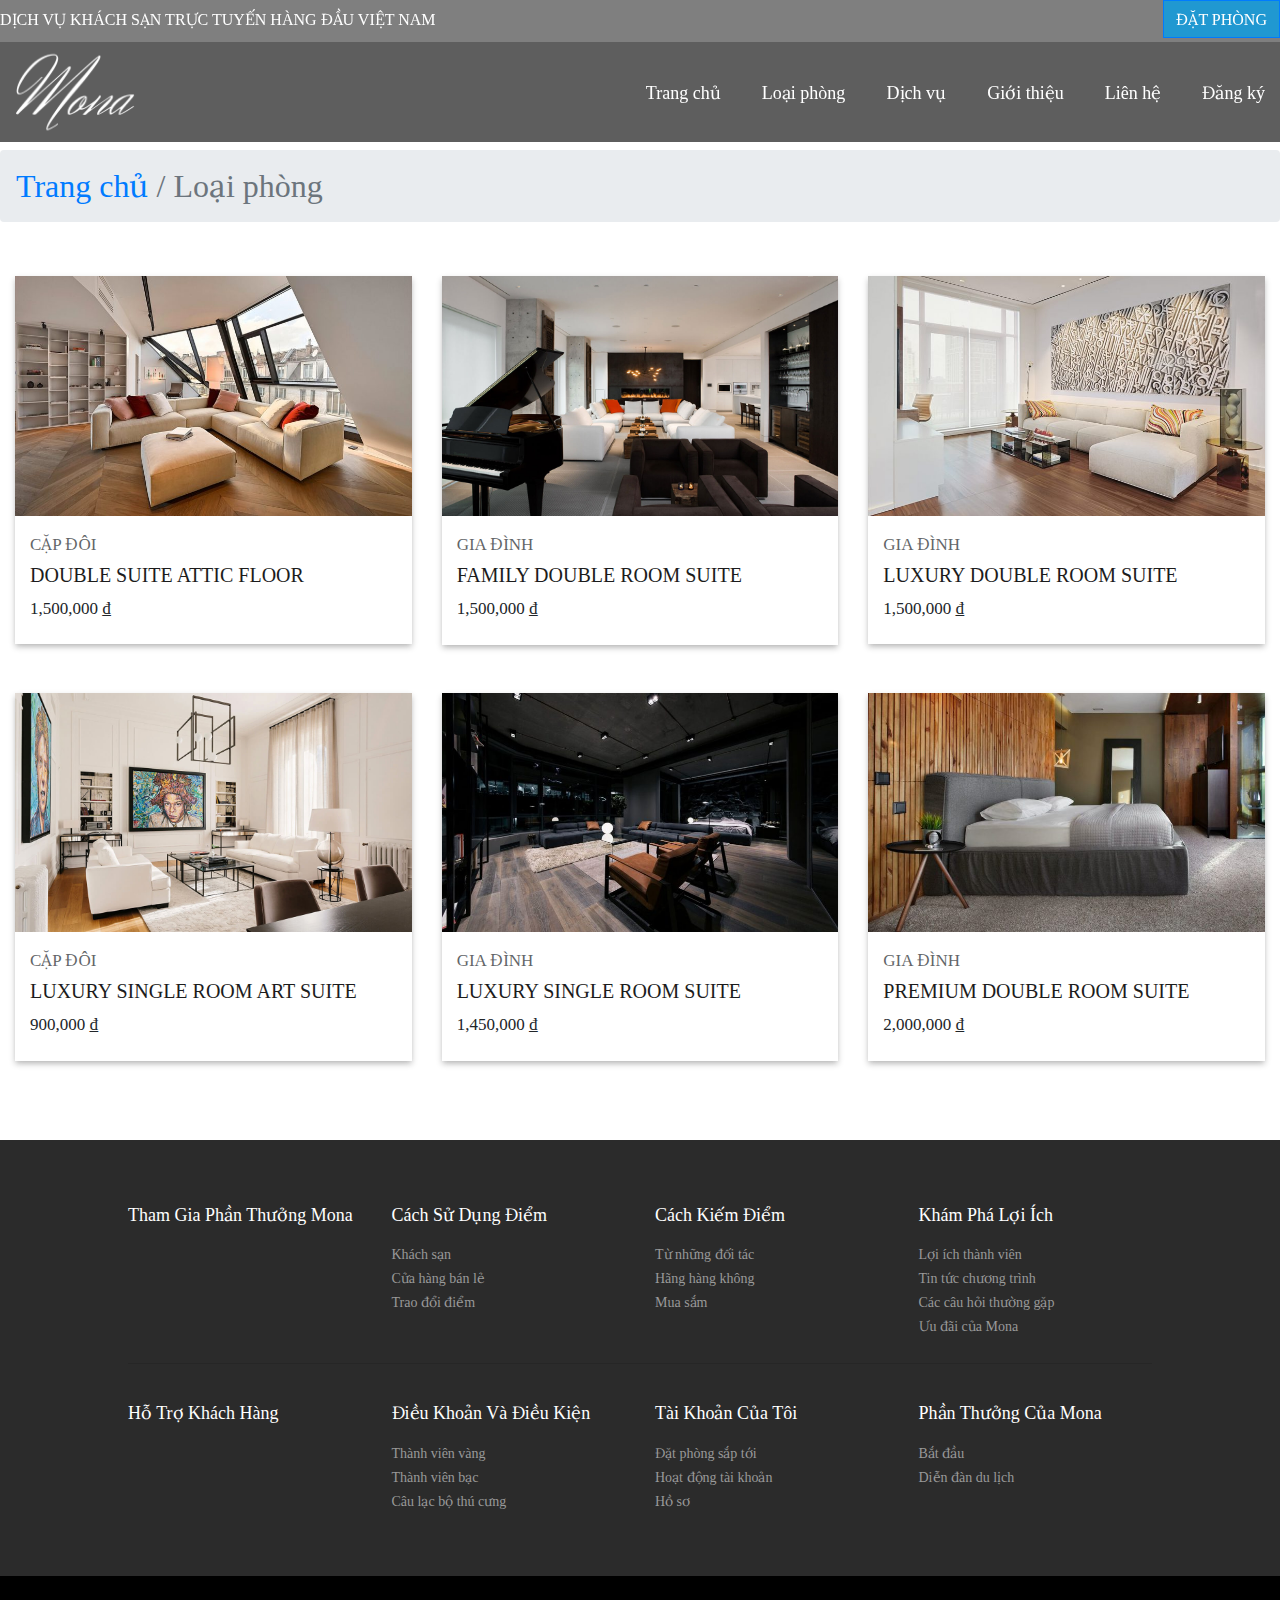
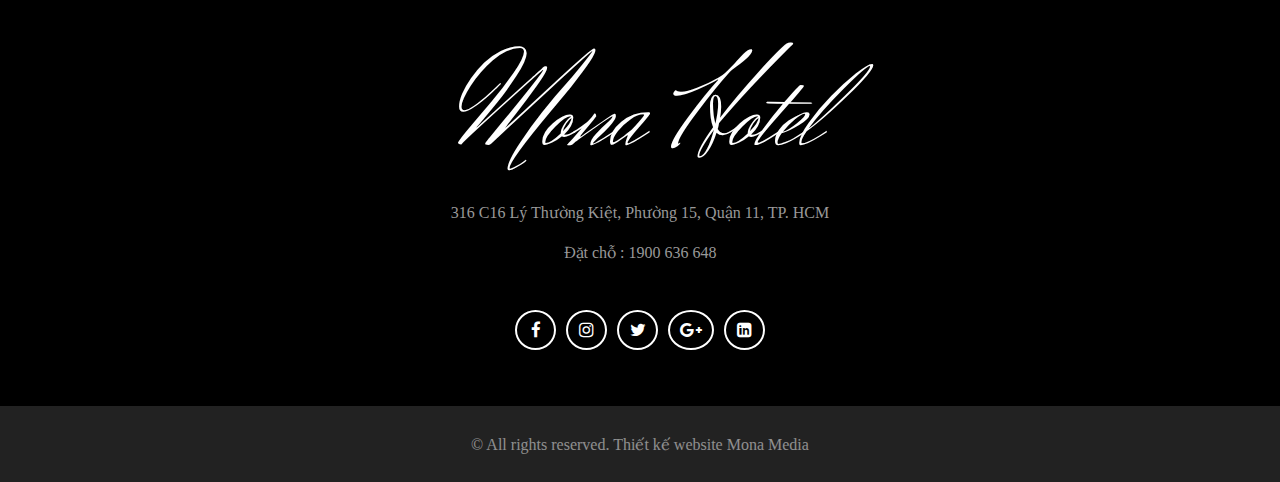
<file: rooms.html>
<!DOCTYPE html>
<html lang="en">
<head>
    <meta charset="UTF-8">
    <meta http-equiv="X-UA-Compatible" content="IE=edge">
    <meta name="viewport" content="width=device-width, initial-scale=1.0">
    <link rel="stylesheet" href="styles.css">
    <link href="https://cdn.jsdelivr.net/npm/bootstrap@5.0.0/dist/css/bootstrap.min.css" rel="stylesheet" integrity="sha384-wEmeIV1mKuiNpC+IOBjI7aAzPcEZeedi5yW5f2yOq55WWLwNGmvvx4Um1vskeMj0" crossorigin="anonymous">
    <link rel="stylesheet" href="https://cdnjs.cloudflare.com/ajax/libs/font-awesome/4.7.0/css/font-awesome.min.css">
    <link rel="stylesheet" href="https://maxcdn.bootstrapcdn.com/bootstrap/4.0.0/css/bootstrap.min.css" integrity="sha384-Gn5384xqQ1aoWXA+058RXPxPg6fy4IWvTNh0E263XmFcJlSAwiGgFAW/dAiS6JXm" crossorigin="anonymous">
    <script src="https://code.jquery.com/jquery-3.2.1.slim.min.js" integrity="sha384-KJ3o2DKtIkvYIK3UENzmM7KCkRr/rE9/Qpg6aAZGJwFDMVNA/GpGFF93hXpG5KkN" crossorigin="anonymous"></script>
    <script src="https://cdnjs.cloudflare.com/ajax/libs/popper.js/1.12.9/umd/popper.min.js" integrity="sha384-ApNbgh9B+Y1QKtv3Rn7W3mgPxhU9K/ScQsAP7hUibX39j7fakFPskvXusvfa0b4Q" crossorigin="anonymous"></script>
    <script src="https://maxcdn.bootstrapcdn.com/bootstrap/4.0.0/js/bootstrap.min.js" integrity="sha384-JZR6Spejh4U02d8jOt6vLEHfe/JQGiRRSQQxSfFWpi1MquVdAyjUar5+76PVCmYl" crossorigin="anonymous"></script>
    <script src="https://ajax.googleapis.com/ajax/libs/jquery/3.5.1/jquery.min.js"></script>


    <link rel="stylesheet" href="https://maxcdn.bootstrapcdn.com/bootstrap/4.0.0/css/bootstrap.min.css" integrity="sha384-Gn5384xqQ1aoWXA+058RXPxPg6fy4IWvTNh0E263XmFcJlSAwiGgFAW/dAiS6JXm" crossorigin="anonymous">




  </head>
  <body>


      <div class="root">
        

        <div class="header fixed-top" id="header">
      
          <div class="header-top" id="header-top">
            <div class="container">
              <div class="row align-items-center">
                <div class="col-md-7 text-uppercase"><p>dịch vụ khách sạn trực tuyến hàng đầu việt nam</p></div>
                <div class="col-md-5 text-right">
                    <button class="btn btn-primary text-uppercase"><a href="#room">đặt phòng</a></button>
                </div>
            </div>
            </div>
          </div>
          <div class="header-bottom">
            <div class="container">
              <div class="row align-items-center">
                <div class="col-md-4 col-sm-6 col-6">
                  <div class="header__logo">
                    <a href=""><img src="img/logo.png" alt=""></a>
                  </div>
                    
                </div>
                <div class="col-md-8 col-sm-6 col-6">

                  <button class="menu-btn"><i class="fa fa-bars" aria-hidden="true"></i></button>

                  <div class="header__nav">                        
                   <ul>
                     <li><a href="index.html">trang chủ</a></li>
                     <li><a href="rooms.html">loại phòng</a></li>
                     <li><a href="service.html">dịch vụ</a></li>
                     <li><a href="">giới thiệu</a></li>
                     <li><a href="">liên hệ</a></li>
                     <!-- <li class="login-btn">đăng ký</li> -->
                     <li class="login-btn"><span>đăng ký</span></li>
                   </ul>
                      
                  </div>
                  
                    <div class="header__nav" id="mobile-menu">
                      
                      
                     <ul>
                      <button class="close-btn"><i class="fa fa-times" aria-hidden="true"></i></button>
                       <li><a href="index.html">trang chủ</a></li>
                       <li><a href="rooms.html">loại phòng</a></li>
                       <li><a href="service.html">dịch vụ</a></li>
                       <li><a href="">giới thiệu</a></li>
                       <li><a href="">liên hệ</a></li>
                       <li class="login-btn">đăng ký</li>
                     </ul>
                        
                    </div>
                </div>
              </div>
            </div>
            
          </div>
          
      
        </div>
        
          

        <div class="body-container">

            <div class="page-title">
                <div class="page__breacrum">
                    <nav aria-label="breadcrumb">
                    <ol class="breadcrumb">
                        <li class="breadcrumb-item"><a href="index.html">Trang chủ</a></li>
                        <li class="breadcrumb-item active" aria-current="page">Loại phòng</li>
                        </ol>
                    </nav>
                </div>
            </div>

              

              <div class="section-3" id="room">
                <div class="container">
                  
                  <div class="row mb-5">
                    <div class="col-md-4 col-sm-12">
                      <div class="section-3__item">
                        <div class="section-3__item-img">
                          <img src="img/h7.jpg" alt="">
                        </div>
                        <div class="section-3__item-content">
                          <p class="text-uppercase product-name">cặp đôi</p>
                          <p class="text-uppercase product-title"><a href="">DOUBLE SUITE ATTIC FLOOR</a></p>
                          <p>1,500,000 ₫</p>
                        </div>
                      </div>
                    </div>

                    <div class="col-md-4 col-sm-12">
                      <div class="section-3__item">
                        <div class="section-3__item-img">
                          <img src="img/h8.jpg" alt="">
                        </div>
                        <div class="section-3__item-content">
                          <p class="text-uppercase product-name">gia đình</p>
                          <p class="text-uppercase product-title"><a href="">FAMILY DOUBLE ROOM SUITE</a></p>
                          <p>1,500,000 ₫</p>
                        </div>
                      </div>
                    </div>

                    <div class="col-md-4 col-sm-12">
                      <div class="section-3__item">
                        <div class="section-3__item-img">
                          <img src="img/h9.jpg" alt="">
                        </div>
                        <div class="section-3__item-content">
                          <p class="text-uppercase product-name">gia đình</p>
                          <p class="text-uppercase product-title"><a href="">LUXURY DOUBLE ROOM SUITE</a></p>
                          <p>1,500,000 ₫</p>
                        </div>
                      </div>
                    </div>
                  </div>

                  <div class="row">
                    <div class="col-md-4 col-sm-12">
                      <div class="section-3__item">
                        <div class="section-3__item-img">
                          <img src="img/h14.jpg" alt="">
                        </div>
                        <div class="section-3__item-content">
                          <p class="text-uppercase product-name">cặp đôi</p>
                          <p class="text-uppercase product-title"><a href="">LUXURY SINGLE ROOM ART SUITE</a></p>
                          <p>900,000 ₫</p>
                        </div>
                      </div>
                    </div>

                    <div class="col-md-4 col-sm-12">
                      <div class="section-3__item">
                        <div class="section-3__item-img">
                          <img src="img/h15.jpg" alt="">
                        </div>
                        <div class="section-3__item-content">
                          <p class="text-uppercase product-name">gia đình</p>
                          <p class="text-uppercase product-title"><a href="">LUXURY SINGLE ROOM SUITE</a></p>
                          <p>1,450,000 ₫</p>
                        </div>
                      </div>
                    </div>

                    <div class="col-md-4 col-sm-12">
                      <div class="section-3__item">
                        <div class="section-3__item-img">
                          <img src="img/h16.jpg" alt="">
                        </div>
                        <div class="section-3__item-content">
                          <p class="text-uppercase product-name">gia đình</p>
                          <p class="text-uppercase product-title"><a href="">PREMIUM DOUBLE ROOM SUITE</a></p>
                          <p>2,000,000 ₫</p>
                        </div>
                      </div>
                    </div>
                  </div>


                </div>
            </div>


              <div class="footer">
                <div class="footer-top">
                  <div class="footer-top-1">
                    <div class="row">
                      <div class="col-md-3">
                        <h6>Tham Gia Phần Thưởng Mona</h6>
                      </div>
                      <div class="col-md-3">
                        <h6>Cách Sử Dụng Điểm</h6>
                        <p><a href="">Khách sạn</a></p>
                        <p><a href="">Cửa hàng bán lẻ</a></p>
                        <p><a href="">Trao đổi điểm</a></p>
                      </div>
                      <div class="col-md-3">
                        <h6>Cách Kiếm Điểm</h6>
                        <p><a href="">Từ những đối tác</a></p>
                        <p><a href="">Hãng hàng không</a></p>
                        <p><a href="">Mua sắm</a></p>
                      </div>
                      <div class="col-md-3">
                        <h6>Khám Phá Lợi Ích</h6>
                        <p><a href="">Lợi ích thành viên</a></p>
                        <p><a href="">Tin tức chương trình</a></p>
                        <p><a href="">Các câu hỏi thường gặp</a></p>
                        <p><a href="">Ưu đãi của Mona</a></p>
                      </div>
                    </div>
                  </div>
                  <hr>
                  <div class="footer-top-2">
                    <div class="row">
                      <div class="col-md-3">
                        <h6>Hỗ Trợ Khách Hàng</h6>
                      </div>
                      <div class="col-md-3">
                        <h6>Điều Khoản Và Điều Kiện</h6>
                        <p><a href="">Thành viên vàng</a></p>
                        <p><a href="">Thành viên bạc</a></p>
                        <p><a href="">Câu lạc bộ thú cưng</a></p>
                      </div>
                      <div class="col-md-3">
                        <h6>Tài Khoản Của Tôi</h6>
                        <p><a href="">Đặt phòng sắp tới</a></p>
                        <p><a href="">Hoạt động tài khoản</a></p>
                        <p><a href="">Hồ sơ</a></p>
                      </div>
                      <div class="col-md-3">
                        <h6>Phần Thưởng Của Mona</h6>
                        <p><a href="">Bắt đầu</a></p>
                        <p><a href="">Diễn đàn du lịch</a></p>
                      </div>
                    </div>
                  </div>
                </div>
                
                <div class="footer-bottom text-center">
                  <h2>Mona Hotel</h2>
                  <p>316 C16 Lý Thường Kiệt, Phường 15, Quận 11, TP. HCM</p>
                  <p>Đặt chỗ : 1900 636 648</p>
                  <div class="social-icon">
                    <a href="" class="facebook" data-toggle="tooltip" data-placement="top" title="Follow on Facebook"><i class="fa fa-facebook" aria-hidden="true"></i></a>
                    <a href="" class="instagram" data-toggle="tooltip" data-placement="top" title="Follow on Instagram"><i class="fa fa-instagram" aria-hidden="true"></i></a>
                    <a href="" class="twitter" data-toggle="tooltip" data-placement="top" title="Follow on Twitter"><i class="fa fa-twitter" aria-hidden="true"></i></a>
                    <a href="" class="google-plus" data-toggle="tooltip" data-placement="top" title="Follow on Google+"><i class="fa fa-google-plus" aria-hidden="true"></i></a>
                    <a href="" class="linkedin" data-toggle="tooltip" data-placement="top" title="Follow on Linkedin"><i class="fa fa-linkedin-square" aria-hidden="true"></i></a>
                  </div>
                </div>

                <div class="copy-right text-light text-center">
                  <p>© All rights reserved. Thiết kế website Mona Media</p>
                </div>
              </div>




          <!--log in-->

          <div id="id01" class="modal">
            <span onclick="resetValue()" class="close" title="Close Modal"><i class="fa fa-times" aria-hidden="true"></i></span>
            <form class="modal-content" action="">
                <div class="container">
                    <h2 class="text-capitalize text-center">sign up</h2>
                    <p class="text-center mb-0">Nhập đầy đủ thông tin để đặt phòng</p>
                    <hr>
                    
                    <input type="text" placeholder="Email" name="email" onblur="onbluremail()" id="reset_email" required>
                    <p id="err-email"></p>
                    
                    <input type="password" placeholder="Mật khẩu" name="psw" onblur="onlurmatkhau()" id="reset_pass" required>
                    <p id="err-psw"></p>
    
                    <input type="password" placeholder="Nhập lại mật khẩu" name="psw-repeat" onblur="onblurnhaplaimatkhau()" id="reset_repass" required>
                    <p id="err-psw-repeat"></p>
    
                    <label class="text-danger">
                        <input type="checkbox" checked="checked" name="remember" style="margin-bottom:15px"> Ghi nhớ mật khẩu
                    </label>
    
                    <div class="clearfix">
                      <div class="row">
                        <div class="col-12">
                          <button type="button" class="signupbtn" onclick="regist_Onclick()">Đăng ký</i></button>
                        </div>
                      </div>
                      
                    </div>

                    <div class="signup-with mt-3 pb-3">
                      <p>Or sign up using</p>
                      <div class="icon-list">
                        <a href=""><i class="fa fa-facebook" aria-hidden="true"></i></a>
                        <a href=""><i class="fa fa-twitter" aria-hidden="true"></i></a>
                        <a href=""><i class="fa fa-google-plus" aria-hidden="true"></i></a>
                      </div>

                    </div>

                    <div id="textbox">
                        <p>Đăng ký thành công!</p>
                    </div>

                </div>
            </form>
          </div>


          
        
        </div>
      
     


      <script src="index.js"></script>
  </body>


</html>
</file>
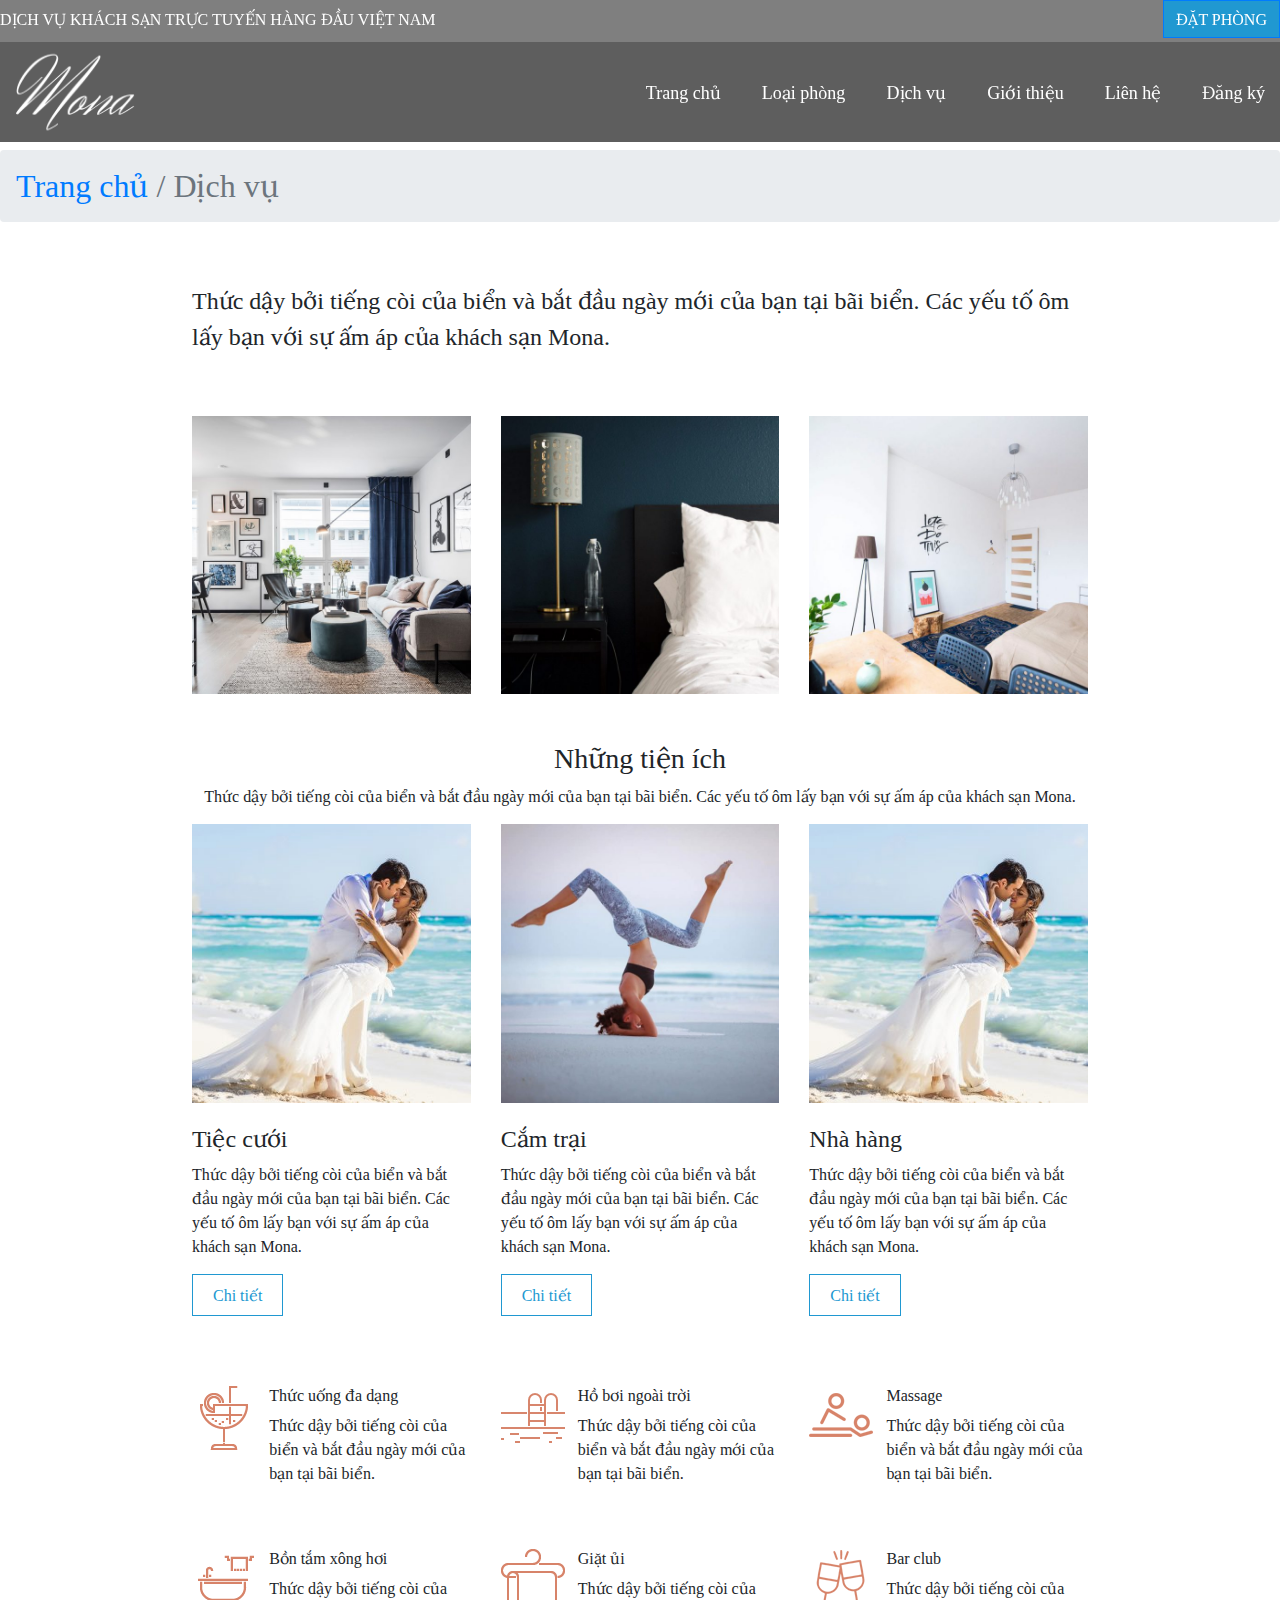
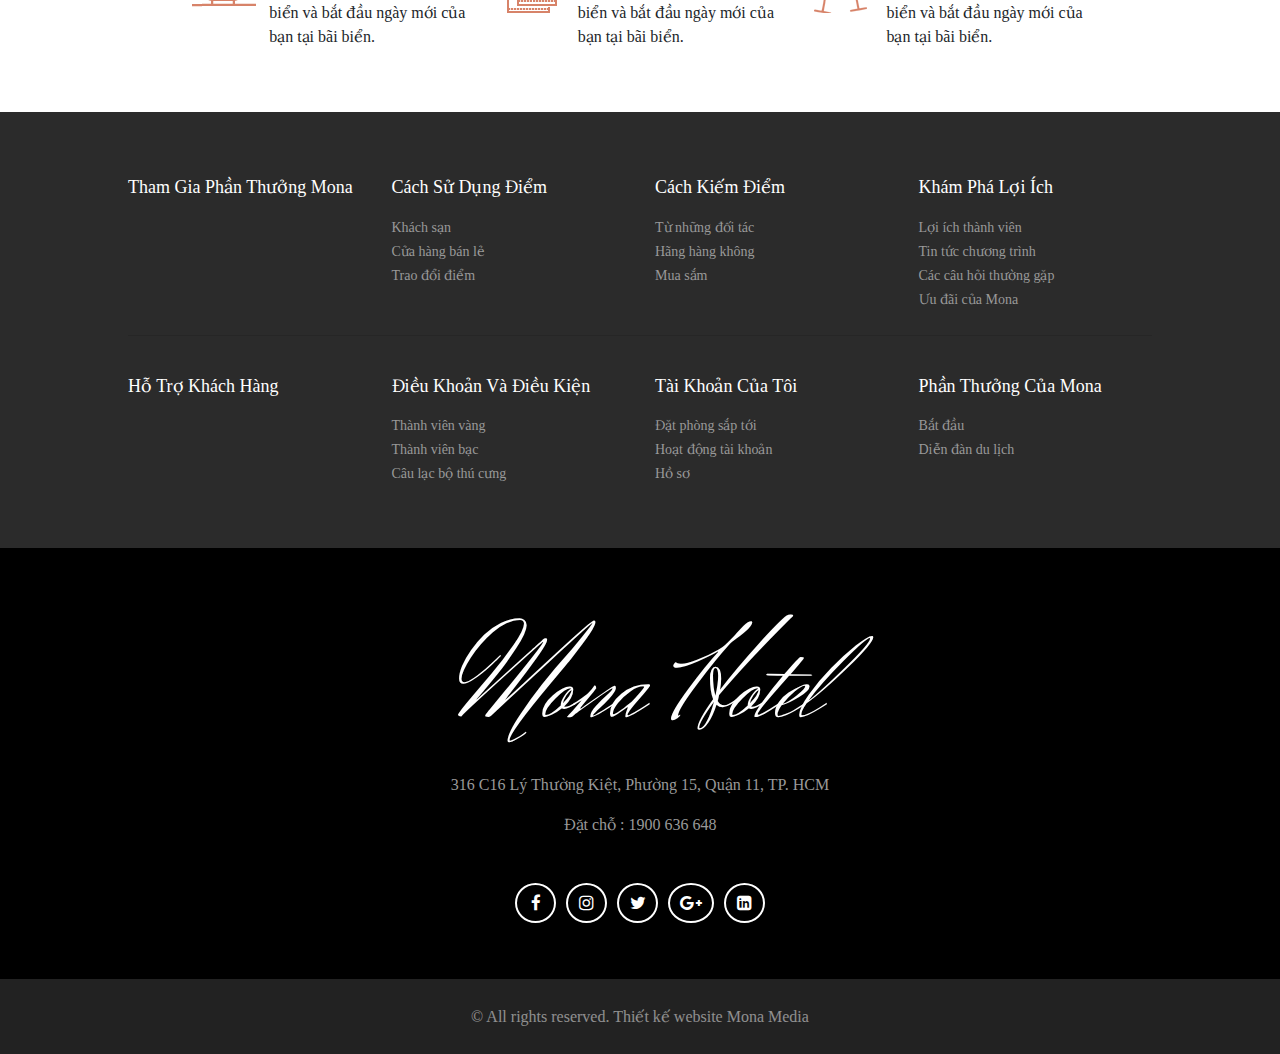
<file: service.html>
<!DOCTYPE html>
<html lang="en">
<head>
    <meta charset="UTF-8">
    <meta http-equiv="X-UA-Compatible" content="IE=edge">
    <meta name="viewport" content="width=device-width, initial-scale=1.0">
    <link rel="stylesheet" href="styles.css">
    <link href="https://cdn.jsdelivr.net/npm/bootstrap@5.0.0/dist/css/bootstrap.min.css" rel="stylesheet" integrity="sha384-wEmeIV1mKuiNpC+IOBjI7aAzPcEZeedi5yW5f2yOq55WWLwNGmvvx4Um1vskeMj0" crossorigin="anonymous">
    <link rel="stylesheet" href="https://cdnjs.cloudflare.com/ajax/libs/font-awesome/4.7.0/css/font-awesome.min.css">
    <link rel="stylesheet" href="https://maxcdn.bootstrapcdn.com/bootstrap/4.0.0/css/bootstrap.min.css" integrity="sha384-Gn5384xqQ1aoWXA+058RXPxPg6fy4IWvTNh0E263XmFcJlSAwiGgFAW/dAiS6JXm" crossorigin="anonymous">
    <script src="https://code.jquery.com/jquery-3.2.1.slim.min.js" integrity="sha384-KJ3o2DKtIkvYIK3UENzmM7KCkRr/rE9/Qpg6aAZGJwFDMVNA/GpGFF93hXpG5KkN" crossorigin="anonymous"></script>
    <script src="https://cdnjs.cloudflare.com/ajax/libs/popper.js/1.12.9/umd/popper.min.js" integrity="sha384-ApNbgh9B+Y1QKtv3Rn7W3mgPxhU9K/ScQsAP7hUibX39j7fakFPskvXusvfa0b4Q" crossorigin="anonymous"></script>
    <script src="https://maxcdn.bootstrapcdn.com/bootstrap/4.0.0/js/bootstrap.min.js" integrity="sha384-JZR6Spejh4U02d8jOt6vLEHfe/JQGiRRSQQxSfFWpi1MquVdAyjUar5+76PVCmYl" crossorigin="anonymous"></script>
    <script src="https://ajax.googleapis.com/ajax/libs/jquery/3.5.1/jquery.min.js"></script>


    <link rel="stylesheet" href="https://maxcdn.bootstrapcdn.com/bootstrap/4.0.0/css/bootstrap.min.css" integrity="sha384-Gn5384xqQ1aoWXA+058RXPxPg6fy4IWvTNh0E263XmFcJlSAwiGgFAW/dAiS6JXm" crossorigin="anonymous">




  </head>
  <body>


      <div class="root">
        

        <div class="header fixed-top" id="header">
      
          <div class="header-top" id="header-top">
            <div class="container">
              <div class="row align-items-center">
                <div class="col-md-7 text-uppercase"><p>dịch vụ khách sạn trực tuyến hàng đầu việt nam</p></div>
                <div class="col-md-5 text-right">
                    <button class="btn btn-primary text-uppercase"><a href="#room">đặt phòng</a></button>
                </div>
            </div>
            </div>
          </div>
          <div class="header-bottom">
            <div class="container">
              <div class="row align-items-center">
                <div class="col-md-4 col-sm-6 col-6">
                  <div class="header__logo">
                    <a href=""><img src="img/logo.png" alt=""></a>
                  </div>
                    
                </div>
                <div class="col-md-8 col-sm-6 col-6">

                  <button class="menu-btn"><i class="fa fa-bars" aria-hidden="true"></i></button>

                  <div class="header__nav">                        
                   <ul>
                     <li><a href="index.html">trang chủ</a></li>
                     <li><a href="rooms.html">loại phòng</a></li>
                     <li><a href="service.html">dịch vụ</a></li>
                     <li><a href="">giới thiệu</a></li>
                     <li><a href="">liên hệ</a></li>
                     <!-- <li class="login-btn">đăng ký</li> -->
                     <li class="login-btn"><span>đăng ký</span></li>
                   </ul>
                      
                  </div>
                  
                    <div class="header__nav" id="mobile-menu">
                      
                      
                     <ul>
                      <button class="close-btn"><i class="fa fa-times" aria-hidden="true"></i></button>
                       <li><a href="index.html">trang chủ</a></li>
                       <li><a href="rooms.html">loại phòng</a></li>
                       <li><a href="service.html">dịch vụ</a></li>
                       <li><a href="">giới thiệu</a></li>
                       <li><a href="">liên hệ</a></li>
                       <li class="login-btn">đăng ký</li>
                     </ul>
                        
                    </div>
                </div>
              </div>
            </div>
            
          </div>
          
      
        </div>
        
          

        <div class="body-container">

          <div class="page-title">
            <div class="page__breacrum">
                <nav aria-label="breadcrumb">
                <ol class="breadcrumb">
                    <li class="breadcrumb-item"><a href="index.html">Trang chủ</a></li>
                    <li class="breadcrumb-item active" aria-current="page">Dịch vụ</li>
                    </ol>
                </nav>
            </div>
        </div>

        <div class="service-page">
          <div class="service-page-container">
            <div class="service__title">
                <p>Thức dậy bởi tiếng còi của biển và bắt đầu ngày mới của bạn tại bãi biển. Các yếu tố ôm lấy bạn với sự ấm áp của khách sạn Mona.</p>
            </div>
            

            <div class="row">
              <div class="col-md-4 col-sm-12">
                <div class="service__img">
                  <img src="img/h17.jpg" alt="">
                </div>
                
              </div>
              <div class="col-md-4 col-sm-12">
                <div class="service__img">
                  <img src="img/h18.jpg" alt="">
                </div>
                
              </div>
              <div class="col-md-4 col-sm-12">
                <div class="service__img">
                  <img src="img/h19.jpg" alt="">
                </div>
                
              </div>
            </div>

            <div class="service-page-content-1 my-5">
              <h3 class="text-center">Những tiện ích</h3>
              <p class="text-center">Thức dậy bởi tiếng còi của biển và bắt đầu ngày mới của bạn tại bãi biển. Các yếu tố ôm lấy bạn với sự ấm áp của khách sạn Mona.</p>
              <div class="content-1__list">
                <div class="row">
                  <div class="col-md-4 col-sm-12">
                    <div class="content-1__item">
                      <div class="content-1__item_img">
                        <img src="img/h20.jpg" alt="">
                      </div>
                      <div class="content-1__item_text">
                        <h4>Tiệc cưới</h4>
                        <p>Thức dậy bởi tiếng còi của biển và bắt đầu ngày mới của bạn tại bãi biển. Các yếu tố ôm lấy bạn với sự ấm áp của khách sạn Mona.</p>
                        <button>Chi tiết</button>
                      </div>
                      
                    </div>
                  </div>
                  <div class="col-md-4 col-sm-12">
                    <div class="content-1__item">
                      <div class="content-1__item_img">
                        <img src="img/h21.jpg" alt="">
                      </div>
                      <div class="content-1__item_text">
                        <h4>Cắm trại</h4>
                        <p>Thức dậy bởi tiếng còi của biển và bắt đầu ngày mới của bạn tại bãi biển. Các yếu tố ôm lấy bạn với sự ấm áp của khách sạn Mona.</p>
                        <button>Chi tiết</button>
                      </div>
                      
                    </div>
                  </div>
                  <div class="col-md-4 col-sm-12">
                    <div class="content-1__item">
                      <div class="content-1__item_img">
                        <img src="img/h20.jpg" alt="">
                      </div>
                      <div class="content-1__item_text">
                        <h4>Nhà hàng</h4>
                      <p>Thức dậy bởi tiếng còi của biển và bắt đầu ngày mới của bạn tại bãi biển. Các yếu tố ôm lấy bạn với sự ấm áp của khách sạn Mona.</p>
                      <button>Chi tiết</button>
                      </div>
                      
                    </div>
                  </div>
                </div>
              </div>
            </div>

            <div class="other-service-list">

              <div class="row">

                <div class="col-md-4 col-sm-12 mb-5">
                  <div class="other-service-item">
                    <div class="row">

                      <div class="col-3">
                        <img src="img/a1.png" alt="">
                      </div>
                      <div class="col-9">
                        <h6>Thức uống đa dạng</h6>
                        <p>Thức dậy bởi tiếng còi của biển và bắt đầu ngày mới của bạn tại bãi biển.</p>
                      </div>

                    </div>
                  </div>
                </div>

                <div class="col-md-4 col-sm-12 mb-5">
                  <div class="other-service-item">
                    <div class="row">

                      <div class="col-3">
                        <img src="img/a2.png" alt="">
                      </div>
                      <div class="col-9">
                        <h6>Hồ bơi ngoài trời</h6>
                        <p>Thức dậy bởi tiếng còi của biển và bắt đầu ngày mới của bạn tại bãi biển.</p>
                      </div>

                    </div>
                  </div>
                </div>

                <div class="col-md-4 col-sm-12 mb-5">
                  <div class="other-service-item">
                    <div class="row">

                      <div class="col-3">
                        <img src="img/a3.png" alt="">
                      </div>
                      <div class="col-9">
                        <h6>Massage</h6>
                        <p>Thức dậy bởi tiếng còi của biển và bắt đầu ngày mới của bạn tại bãi biển.</p>
                      </div>

                    </div>
                  </div>
                </div>

              </div>

              <div class="row">

                <div class="col-md-4 col-sm-12 mb-5">
                  <div class="other-service-item">
                    <div class="row">

                      <div class="col-3">
                        <img src="img/a4.png" alt="">
                      </div>
                      <div class="col-9">
                        <h6>Bồn tắm xông hơi</h6>
                        <p>Thức dậy bởi tiếng còi của biển và bắt đầu ngày mới của bạn tại bãi biển.</p>
                      </div>

                    </div>
                  </div>
                </div>

                <div class="col-md-4 col-sm-12 mb-5">
                  <div class="other-service-item">
                    <div class="row">

                      <div class="col-3">
                        <img src="img/a5.png" alt="">
                      </div>
                      <div class="col-9">
                        <h6>Giặt ủi</h6>
                        <p>Thức dậy bởi tiếng còi của biển và bắt đầu ngày mới của bạn tại bãi biển.</p>
                      </div>

                    </div>
                  </div>
                </div>

                <div class="col-md-4 col-sm-12 mb-5">
                  <div class="other-service-item">
                    <div class="row">

                      <div class="col-3">
                        <img src="img/a6.png" alt="">
                      </div>
                      <div class="col-9">
                        <h6>Bar club</h6>
                        <p>Thức dậy bởi tiếng còi của biển và bắt đầu ngày mới của bạn tại bãi biển.</p>
                      </div>

                    </div>
                  </div>
                </div>

              </div>

            </div>

          </div>
          
        </div>


          <div class="footer">
            <div class="footer-top">
              <div class="footer-top-1">
                <div class="row">
                  <div class="col-md-3">
                    <h6>Tham Gia Phần Thưởng Mona</h6>
                  </div>
                  <div class="col-md-3">
                    <h6>Cách Sử Dụng Điểm</h6>
                    <p><a href="">Khách sạn</a></p>
                    <p><a href="">Cửa hàng bán lẻ</a></p>
                    <p><a href="">Trao đổi điểm</a></p>
                  </div>
                  <div class="col-md-3">
                    <h6>Cách Kiếm Điểm</h6>
                    <p><a href="">Từ những đối tác</a></p>
                    <p><a href="">Hãng hàng không</a></p>
                    <p><a href="">Mua sắm</a></p>
                  </div>
                  <div class="col-md-3">
                    <h6>Khám Phá Lợi Ích</h6>
                    <p><a href="">Lợi ích thành viên</a></p>
                    <p><a href="">Tin tức chương trình</a></p>
                    <p><a href="">Các câu hỏi thường gặp</a></p>
                    <p><a href="">Ưu đãi của Mona</a></p>
                  </div>
                </div>
              </div>
              <hr>
              <div class="footer-top-2">
                <div class="row">
                  <div class="col-md-3">
                    <h6>Hỗ Trợ Khách Hàng</h6>
                  </div>
                  <div class="col-md-3">
                    <h6>Điều Khoản Và Điều Kiện</h6>
                    <p><a href="">Thành viên vàng</a></p>
                    <p><a href="">Thành viên bạc</a></p>
                    <p><a href="">Câu lạc bộ thú cưng</a></p>
                  </div>
                  <div class="col-md-3">
                    <h6>Tài Khoản Của Tôi</h6>
                    <p><a href="">Đặt phòng sắp tới</a></p>
                    <p><a href="">Hoạt động tài khoản</a></p>
                    <p><a href="">Hồ sơ</a></p>
                  </div>
                  <div class="col-md-3">
                    <h6>Phần Thưởng Của Mona</h6>
                    <p><a href="">Bắt đầu</a></p>
                    <p><a href="">Diễn đàn du lịch</a></p>
                  </div>
                </div>
              </div>
            </div>
            
            <div class="footer-bottom text-center">
              <h2>Mona Hotel</h2>
              <p>316 C16 Lý Thường Kiệt, Phường 15, Quận 11, TP. HCM</p>
              <p>Đặt chỗ : 1900 636 648</p>
              <div class="social-icon">
                <a href="" class="facebook" data-toggle="tooltip" data-placement="top" title="Follow on Facebook"><i class="fa fa-facebook" aria-hidden="true"></i></a>
                <a href="" class="instagram" data-toggle="tooltip" data-placement="top" title="Follow on Instagram"><i class="fa fa-instagram" aria-hidden="true"></i></a>
                <a href="" class="twitter" data-toggle="tooltip" data-placement="top" title="Follow on Twitter"><i class="fa fa-twitter" aria-hidden="true"></i></a>
                <a href="" class="google-plus" data-toggle="tooltip" data-placement="top" title="Follow on Google+"><i class="fa fa-google-plus" aria-hidden="true"></i></a>
                <a href="" class="linkedin" data-toggle="tooltip" data-placement="top" title="Follow on Linkedin"><i class="fa fa-linkedin-square" aria-hidden="true"></i></a>
              </div>
            </div>

            <div class="copy-right text-light text-center">
              <p>© All rights reserved. Thiết kế website Mona Media</p>
            </div>
          </div>




          <!--log in-->

          <div id="id01" class="modal">
            <span onclick="resetValue()" class="close" title="Close Modal"><i class="fa fa-times" aria-hidden="true"></i></span>
            <form class="modal-content" action="">
                <div class="container">
                    <h2 class="text-capitalize text-center">sign up</h2>
                    <p class="text-center mb-0">Nhập đầy đủ thông tin để đặt phòng</p>
                    <hr>
                    
                    <input type="text" placeholder="Email" name="email" onblur="onbluremail()" id="reset_email" required>
                    <p id="err-email"></p>
                    
                    <input type="password" placeholder="Mật khẩu" name="psw" onblur="onlurmatkhau()" id="reset_pass" required>
                    <p id="err-psw"></p>
    
                    <input type="password" placeholder="Nhập lại mật khẩu" name="psw-repeat" onblur="onblurnhaplaimatkhau()" id="reset_repass" required>
                    <p id="err-psw-repeat"></p>
    
                    <label class="text-danger">
                        <input type="checkbox" checked="checked" name="remember" style="margin-bottom:15px"> Ghi nhớ mật khẩu
                    </label>
    
                    <div class="clearfix">
                      <div class="row">
                        <div class="col-12">
                          <button type="button" class="signupbtn" onclick="regist_Onclick()">Đăng ký</i></button>
                        </div>
                      </div>
                      
                    </div>

                    <div class="signup-with mt-3 pb-3">
                      <p>Or sign up using</p>
                      <div class="icon-list">
                        <a href=""><i class="fa fa-facebook" aria-hidden="true"></i></a>
                        <a href=""><i class="fa fa-twitter" aria-hidden="true"></i></a>
                        <a href=""><i class="fa fa-google-plus" aria-hidden="true"></i></a>
                      </div>

                    </div>

                    <div id="textbox">
                        <p>Đăng ký thành công!</p>
                    </div>

                </div>
            </form>
          </div>


          
        
        </div>
      
     


      <script src="index.js"></script>
  </body>


</html>
</file>
<file: styles.css>
* {
    box-sizing: border-box;
    font-family: lora;
}
html, .root {
    width: 100%;
    height: 100%;
}
.container {
    max-width: 1287px !important;
}


.btn {
    border-radius: unset !important;
}
.btn-primary {
    background-color: #2098d1 !important;
}

.Show {
    display: block;
}

@font-face {
    src: url(./font/font-herr.woff2);
    font-family: herr;
}

@font-face {
    src: url(./font/lora.woff2);
    font-family: lora;
}


/* header */

.header {
    transition: all .5s linear;
}

.header-top {
    min-height: 42px;
    width: 100%;
    background-color: #00000080;
    color: white;
    font-family: lora;
}

.header-top .container {
    padding: 0;
}

.header-top .container>div {
    height: 100%;
}

.header-top button a {
    text-decoration: none;
    color: white;
    font-family: lora;
}

.header-top p {
    margin: 0;
}

.header-bottom {
    max-height: 100px;
    width: 100%;
    background-color: #000000a1 !important;
    color: white;
    transition: all .5s linear;
}

.header__logo img {
    width: 120px;
    height: 100px;
    transition: all .5s linear;
    object-fit: cover;
}

.navbar-light .navbar-nav .nav-link {
    color: white !important;
}

.header__nav ul {
    padding: 0;
    margin: 0;
    display: flex;
    justify-content: flex-end;
    align-items: center;
    list-style: none;
    gap: 5%;
}

.header__nav ul li::first-letter {
    text-transform: capitalize;
}

.header__nav ul li {
    padding: 12px 0;
    transition: all .3s linear;
}

.header__nav ul li a {
    color: white;
    text-decoration: none;
    position: relative;
    font-size: 18px;
    font-weight: 100;
    font-family: lora;
}

.header__nav ul li a::after {
    content: "";
    position: absolute;
    bottom: -50%;
    left: 0;
    width: 100%;
    height: 3px;
    background-color: #2098d1;
    max-width: 0;
    transition: all .3s linear;
}

.header__nav ul li:hover a {
    color: #2098d1;
}

.header__nav ul li:hover a::after {
    max-width: 100%;
}

.login-btn {
    cursor: pointer;
    position: relative;
    font-size: 18px;
}

.login-btn span::after {
    content: "";
    position: absolute;
    bottom: 2%;
    left: 0;
    width: 100%;
    max-width: 0;
    height: 3px;
    background-color: #2098d1;
    transition: all .3s linear;
}

.login-btn:hover span::after {
    max-width: 100%;
}

.login-btn:hover {
    color: #2098d1;
}





/* banner */

.banner {
    background-image: url(./img/baner.jpg);
    background-position: 50% 50%;
    background-repeat: no-repeat;
    background-size: cover;
    width: 100%;
    height: 850px;
}
.banner__content {
    padding-top: 145px;
    position: relative;
    color: #f1f1f1;
    height: 100%;
}
.banner__content>div {
    height: 100%;
}
.group {
    padding: 28px;
    background-color: #00000066;
}
.group label {
    width: 100%;
}
.form-select {
    outline: none;
    border: none;
    width: 100%;
}
.banner__content-left span {
    color: white;
    /* background-color: #2098d1; */
    font-size: 32px;
}
.content-left__text {
    position: absolute;
    left: 0;
    bottom: 20%;
}

.content-left__text p {
    padding: 24px 32px;
    background-color: #2098d1;
}

.banner__content-center p:nth-child(1) {
    font-size: 120px;
    line-height: 160px;
    font-family: herr;
}
.banner__content-center h4 {
    font-size: 28px;
    line-height: 1.6;
    font-weight: 700;
}

.content-center__text {
    position: absolute;
    bottom: 30%;
    left: 0;
    width: 100%;
}

.banner__content-right .group {
    position: absolute;
    left: 0;
    right: 0;
    top: 10%;
}

.banner__content-right  button {
    width: 100%;
    margin-top: 7%;
}



/* section-1 */

.section-1 {
    background-color: black;
    color: white;
}

.section-1__title h2 {
    font-size: 30px;
    font-weight: 300;
    line-height: 1.3;
}

.section-1__title p {
    font-size: 17px;
    line-height: 1.6;
    color: #999999;
}
.section-1__title {
    padding: 5% 0;
}

.item-list .row {
    margin: 0 !important;
    padding: 0 !important;
}


.item-list .row > div {
    padding: 0;
}

.section-1__item {
    position: relative;
}

.section-1__item img {
    width: 100%;
    height: 330px;
    object-fit: cover;

    transition: all .5s linear;
}

.section-1__item .item__content {
    position: absolute;
    top: 50%;
    left: 0;
    right: 0;
    transform: translateY(-50%);

    display: flex;
    flex-direction: column;
    justify-content: center;
    align-items: center;

    opacity: 0;

    transition: all .5s linear;
}

.item__content p::first-letter, .item__content h3::first-letter {
    text-transform: uppercase;
}

.section-1__item:hover img {
    opacity: 0.2;
}
.section-1__item:hover .item__content {
    opacity: 1;
}


/* section-2 */

.banner-video {
    position: relative;
    width: 100%;
    height: 750px;
}

.video {
    position: absolute;
    top: 0;
    left: 0;
    right: 0;
    width: 100%;
    height: 100%;
    object-fit: cover;
}

.banner-video__content {
    position: absolute;
    top: 50%;
    left: 50%;
    transform: translate(-50%, -50%);
    z-index: 1;
    color: white;
}

.banner-video__content .banner__text-1 {
    font-size: 120px;
    line-height: 160px;
    padding: 20% 0;
    font-family: herr;
}

.banner-video__content .banner__text-1::first-letter {
    text-transform: uppercase;
}

.banner-video__content .banner__text-2 {
    font-size: 48px;
}

.banner-video__content .fa {
    font-size: 60px;
}


/* section-3 */

.section-3 {
    padding: 3% 0 5% 0;
}

.section-3__title-1 {
    font-size: 120px;
    font-family: herr;
    line-height: 160px;
    margin: 0;
}

.section-3__title-2 {
    color: #6a6a6a;
    line-height: 1.6;
    margin-bottom: 4%;
    font-size: 18px;
}

.section-3__item-img {
    overflow: hidden;
}

.section-3__item-img img {
    width: 100%;
    height: auto;
    transition: all .3s linear;
    object-fit: cover;
}

.section-3__item-content p {
    margin: 0;
    font-size: 17px;
    padding: 3px 0;
}

.section-3__item-content {
    padding: 15px 15px 20px 15px;
    background-color: white;
    transition: all .3s linear;
}

.section-3__item-content .product-name {
    font-size: 17px;
    line-height: 1.2;
    opacity: 0.7;
}

.section-3__item-content .product-title a {
    color: #1c1c1c;
    text-decoration: none;
    font-size: 20px;
}

.section-3__item {
    box-shadow: 0 3px 6px -4px rgb(0 0 0 / 16%), 0 3px 6px #0000003b;
}

.section-3 .btn {
    background-color: white;
    display: flex;
    justify-content: center;
    align-items: center;
    margin: 5% auto 0 auto;
    padding: 10px 20px;

    transition: all .3s linear;
}

.section-3 .btn a {
    display: flex;
    justify-content: center;
    align-items: center;
    text-decoration: none;

    transition: all .3s linear;
}

.section-3 .btn a span {
    transform: translateX(5%);
    transition: all .3s linear;
}

.section-3 .btn .fa {
    font-size: 9px;
    color: white;
    opacity: 0;
    padding-left: 5px;

    transition: all .3s linear;
}

.section-3__item:hover img {
    transform: scale(1.2);
}

.section-3__item:hover .section-3__item-content {
    transform: translateY(-15%);
}

.section-3__item-content a:hover {
    color: #2098d1;
}

.section-3 .btn:hover {
    background-color: #2098d1;
}

.section-3 .btn:hover a {
    color: white;
}

.section-3 .btn:hover .fa {
    opacity: 1;
}

.section-3 .btn:hover a span {
    transform: translateX(-10%);
}



/* section-4 */

.carousel-item {
    width: 100%;
    position: relative;
}

.carousel-item img {
    width: 100%;
    height: 100%;
    object-fit: cover;
}

.carousel-caption {
    text-align: left !important;
    background-color: #000000b3;
    width: 42%;
    top: 0;
    bottom: 0 !important;
    left: 60% !important;
    padding: 1% 3% 0% 2% !important;
}

.carousel-caption h5 {
    font-size: 42px;
    line-height: 1.2;
}
.carousel-caption p span {
    font-size: 17px;
    line-height: 1.6;
    color: #2098d1;
    margin: 0;
}

.carousel-caption ul {
    margin: 0 !important;
}

.carousel-caption ul li {
    line-height: 2.5;
}

.btn-2 {
    background-color: #111;
    border: 1px solid #ffffff4d;
    color: white;
    padding: 10px 20px;
    display: flex;
    justify-content: center;
    align-items: center;
}

.btn-2 span {
    transform: translateX(15%);

    transition: all .3s linear;
}

.btn-2 .fa {
    font-size: 10px;
    padding-left: 10px;
    opacity: 0;

    transition: all .3s linear;
}

.btn-2:hover {
    background-color: #2098d1;
}

.btn-2:hover .fa {
    opacity: 1;
}

.btn-2:hover span {
    transform: translateX(0);
}


/* section-5 */

.section-5 {
    background-color: #2098d1;
    color: white;
}

.section-5 h2 {
    font-size: 30px;
    font-weight: 700;
}

.section-5 p {
    font-size: 18px;
    line-height: 1.6;
}

.section-5 .btn-3 {
    margin: 0 auto;
    background-color: unset;
    padding: 10px 20px;
    border: 1px solid white;
    color: white;
    display: flex;
    align-items: center;
    justify-content: center;
    transition: all .3s linear;
}

.section-5 button span {
    transform: translateX(5%);
    transition: all .3s linear;
}

.section-5 .btn-3 .fa {
    opacity: 0;
    padding-left: 10px;
    transition: all .3s linear;
}

.section-5 .btn-3:hover {
    background-color: #00000080;
}

.section-5 .btn-3:hover .fa {
    opacity: 1;
}

.section-5 .btn-3:hover span {
    transform: translateX(0);
}


/* section-6 */

.section-6 {
    background: linear-gradient(rgba(0, 0, 0, 0.4), rgba(0, 0, 0, 0.4)), url(./img/h13.jpg);
    background-position: center;
    background-repeat: no-repeat;
    background-size: cover;
    background-attachment: fixed;
    width: 100%;
    padding: 18% 20%;
}

.section-6-content {
    padding: 5% 0;
    outline: rgba(255,255,255,0.1) 8px solid;
    transition: all .3s linear;
}

.section-6-content:hover {
    background-color: #00000080;
}

.section-6 h5 a,  .section-6 p a {
    color: white;
    text-decoration: none;
}

.section-6 h5 a {
    font-size: 50px;
    font-weight: 400;
    line-height: 1.5;
    transition: all .3s linear;
}

.section-6 p a {
    font-size: 32px;
    line-height: 1;
    transition: all .3s linear;
}

.section-6 h5 a:hover, .section-6 p a:hover {
    color: #2098d1;
}



/* footer */

.footer-top {
    background-color: #000000d4;
}

.footer-top-1 {
    padding: 5% 10% 2% 10%;
}


.footer-top-2 {
    padding: 3% 10% 5% 10%;
}

hr {
    color: white !important;
    width: 80%;
    margin: 0 auto !important;
}

.footer-top h6 {
    color: white;
    font-weight: 100;
    font-size: 18px;
    text-transform: capitalize;
    margin-bottom: 1rem;
}

.footer-top a {
    color: #999;
    font-size: 14px;
    transition: al .2s linear;
}

.footer-top p {
    margin: 0;
}

.footer-top a:hover {
    color: white;
}

.footer-bottom {
    background-color: black;
    padding: 5% 0;
}

.footer-bottom h2 {
    color: white;
    font-size: 120px;
    line-height: 160px;
    font-weight: 100;
    font-family: herr;
    margin: 0;
}

.footer-bottom p {
    color: #999;
}

.footer-bottom i {
    color: white;
}

.footer-bottom i {
    font-size: 17px;
    min-width: 1em;
    min-height: 1em;
    line-height: 1.2;
}

.social-icon {
    padding-top: 3%;
}

.social-icon a {
    min-width: 2.5em;
    min-height: 2.5em;
    border: 2px solid white;
    border-radius: 50%;
    padding: 8px 10px;
    margin: 0 3px;
    transition: all .1s linear;
}

.social-icon .facebook:hover{
    background-color: #3a589d;
    border-color: #3a589d;
}

.social-icon .instagram:hover{
    background-color: #3b6994;
    border-color: #3b6994;
}

.social-icon .twitter:hover{
    background-color: #2478ba;
    border-color: #2478ba;
}

.social-icon .google-plus:hover{
    background-color: #dd4e31;
    border-color: #dd4e31;
}

.social-icon .linkedin:hover{
    background-color: #0072b7;
    border-color: #0072b7;
}

.copy-right {
    background-color: #222222;
    padding: 2% 0;
}

.copy-right p {
    margin: 0;
    color: #ffffff80;
}

.up-icon {
    position: fixed;
    display: flex;
    justify-content: center;
    align-items: center;
    text-decoration: none !important;
    bottom: 8%;
    right: 5%;
    color: silver;
    font-size: 25px;
    min-width: 1.8em;
    min-height: 1.8em;
    border: 2px solid silver;
    z-index: 11;
    border-radius: 50%;
    opacity: 0.5;
    transition: all .2s linear;
}

.up-icon i {
    min-width: 1em;
    min-height: 1em;
    text-align: center;
}

.up-icon:hover {
    opacity: 1;
    color: white;
    background-color: #2098d1;
    border-color: #2098d1;
}




/* banner-effect */

.hero {
    background-image: radial-gradient(50% 176%, #253854 80%, #061922 100%);
    min-height: 100vh;
    min-height: 30rem;
    position: relative;
    overflow: hidden;
    display: flex;
    justify-content: center;
    align-content: center;
}

.snow {
    position: absolute;
    min-width: 100vw;
    min-height: 100vh;
    height: 100%;
    width: 100%;
    top: 0;
    left: 0;
}

.snow .svg {
    position: absolute;
    width: 100%;
    height: 100%;
}

#snow-top-layer {
    will-change: transform;
    transform: translateY(-768px);
    animation: fall 22.5s infinite linear;
}

#snow-bottom-layer {
    will-change: transform;
    transform: translateY(-768px);
    animation: fall 45s infinite linear;
}

@keyframes fall {
    
    100% {
        transform: translateY(0);              
    }
    
}


/* breadcrum */

.page-title {
    padding-top: 150px;
    font-size: 32px;
}
.page-title .breadcrumb a {
    text-decoration: none;
}


/* service */

.service-page-container {
    padding: 0 15%;
}

.service__title {
    padding: 5% 0;
}

.service__title p {
    font-size: 24px;
}

.service__img img {
    width: 100%;
    height: auto;
    object-fit: cover;
    transition: transform .3s linear;
}

.service__img {
    overflow: hidden;
}

.service__img img:hover {
    transform: scale(1.3);
}

.service-page-content-1 .content-1__item_img {
    overflow: hidden;
}

.service-page-content-1 .content-1__item img {
    width: 100%;
    height: auto;
    object-fit: cover;
    transition: transform .3s linear;
}

.service-page-content-1 .content-1__item img:hover {
    transform: scale(1.3) rotate(5deg);
}

.service-page-content-1 .content-1__item_text {
    padding: 8% 0;
}

.service-page-content-1 .content-1__item_text button {
    background-color: unset;
    padding: 8px 20px;
    border: 1px solid  #2098d1;
    outline: none;
    color: #2098d1;
    transition: all .3s linear;
}

.service-page-content-1 .content-1__item_text button:hover {
    background-color: #2098d1;
    border-color: #2098d1;
    color: white;
}




/* responsive */

.menu-btn {
    display: none;
    margin-left: auto;
    color: white;
    outline: none;
    background-color: unset;
    border: none;
    font-size: 150%;
}


#mobile-menu {
    display: block;
    position: absolute;
    top: -15%;
    right: 0;
    height: 100vh;
    width: 100%;
    background-color: #fffffff2;
    transform: translateX(150%);
    opacity: 0;
    transition: max-width .2s linear;
}

#mobile-menu ul {
    flex-direction: column;
    width: 100%;
    text-align: left;
    padding-top: 20%;
}

#mobile-menu ul li {
    padding: 5% 5% 5% 15%;
    width: 100%;
}

#mobile-menu ul li.login-btn {
    color: black;
    font-size: 18px;
    font-weight: 100;
}

#mobile-menu ul li:not(:last-child) {
    border-bottom: 1px solid #b4b4b4;
}

#mobile-menu ul a {
    color: black;
}

.close-btn {
    position: absolute;
    top: 0;
    left: -20%;
    outline: none;
    border: none;
    background: none;
    color: white;
    font-size: 30px;
}



/* log in */

.modal-content input[type=text],
.modal-content input[type=password] {
    width: 70%;
    padding: 15px;
    margin: 5px 0 0px 0;
    display: inline-block;
    border: none;
    text-align: center;
    background: unset;
    border-bottom: 2px solid #2098d1;
}

.modal-content input[type=text]:focus,
.modal-content input[type=password]:focus {
    background-color: unset;
    outline: none;
}
.modal-content input+p {
    font-size: 12px;
    color: red;
}
.clearfix button {
    background-color: #4CAF50;
    color: white;
    padding: 1% 10%;
    margin: 8px 0;
    border: none;
    cursor: pointer;
    border-radius: 20px;
    opacity: 1;
    color: white;
    border: unset;
    background-color: #2098d1;
    font-weight: 600;
}

.clearfix .signupbtn i {
    padding-left: 5%;
}

.clearfix .signupbtn:hover {
    opacity: 0.9;
}

.container {
    padding: 0 15px 15px 15px;
}

.modal {
    z-index: 1;
    width: 100%;
    height: 100%;
    background-color: #474e5d94;
    padding: 1% 10%;
    text-align: center;

    position: fixed;
    top: 0;
    left: 0;
    display: none;
}

.modal-content {
    background-color: white;
    margin: 5% auto 15% auto;
    border: 1px solid #888;
    width: 40%;
    border-radius: 3% !important;
}

.modal-content p:first-of-type {
    color: #2098d1;
}

.modal-content h2 {
    margin: 10px 0;
    font-family: herr;
    font-size: 64px;
    color: #2098d1;
}

.modal-content label {
    color: #2098d1;
    margin: 0;
}

.modal-content-link {
    margin: 0px 0px 5px 0px;
}

hr {
    border: 1px solid #f1f1f1;
    margin-bottom: 15px;
}

.close {
    position: absolute;
    right: 5%;
    top: 8%;
    font-size: 40px;
    font-weight: bold;
    opacity: 1 !important;
}

.close i {
    color: white;
}

.close:hover,
.close:focus {
    color: #f44336;
    cursor: pointer;
}

.clearfix::after {
    content: "";
    clear: both;
    display: table;
}

#textbox {
    display: none;
}

.icon-list i {
    margin: 0 2%;
    font-size: 25px;
    transition: transform .2s linear;
}

.icon-list a .fa-facebook {
    color: #3a589d;
}

.icon-list a .fa-twitter {
    color: #2478ba;
}

.icon-list a .fa-google-plus {
    color: #dd4e31;
}

.icon-list .fa:hover {
    transform: scale(1.5);
}





/* // Extra small devices (portrait phones, less than 576px) */
@media (max-width: 575.98px) {
    .banner-video__content {
        display: none;
    }
}

/* // Small devices (landscape phones, less than 768px) */
@media (max-width: 767.98px) {
    .header__nav {
        display: none;
    }
    
    .menu-btn {
        display: block;
    }

    .carousel-caption {
        display: none !important;
    }
    

}

/* // Medium devices (tablets, less than 992px) */
@media (max-width: 991.98px) {

    .header-top {
        display: none;
    }
    .header {
        top: 0 !important;
    }
    .banner__content-left, .banner__content-right {
        display: none;
    }
    .banner__content > div {
        justify-content: center;
    }
    .content-center__text {
        margin: 0 auto;
        padding: 0 10%;
    }
    
    .header-bottom img {
        width: 60px !important;
        height: 50px !important;
        object-fit: cover;
    }
    
    
}

/* // Large devices (desktops, less than 1200px) */
@media (max-width: 1199.98px) {
    
}

@media (min-width: 1199.99px) {
    .carousel-caption {
        width: 30%;
        left: 70% !important;
    }
    .carousel-caption ul,  .carousel-caption span{
        margin-bottom: 1% !important;
    }
    
}
</file>
